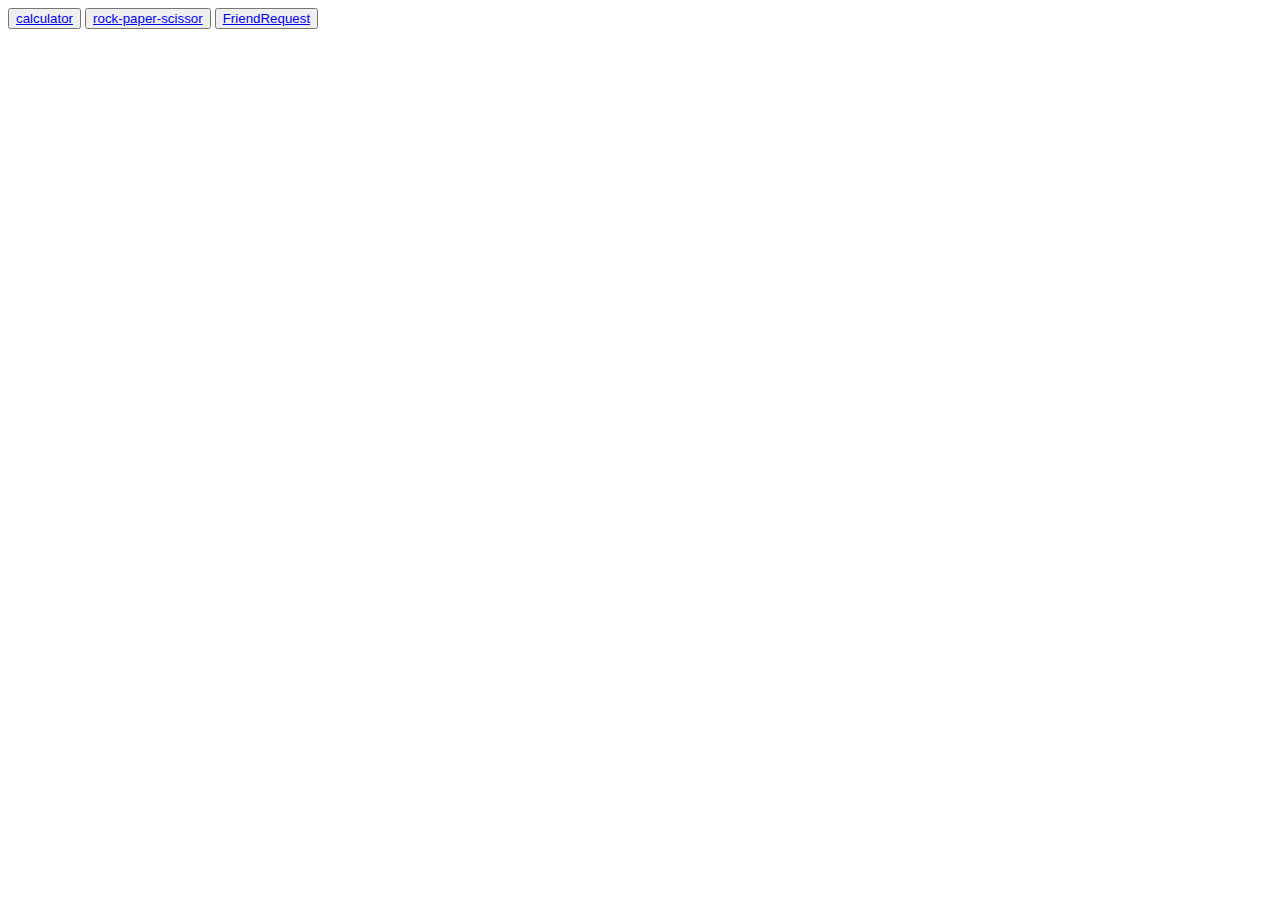
<file: index.html>
<!DOCTYPE html>
<html lang="en">
<head>
    <meta charset="UTF-8">
    <meta name="viewport" content="width=device-width, initial-scale=1.0">
    <title>All projects</title>
</head>
<body>
    <button><a href="calculator/index.html">calculator</a></button>
    <button><a href="rock-paper-scissor/index.html">rock-paper-scissor</a></button>
    <button><a href="friendRequest/index.html">FriendRequest</a></button>

</body>
</html>
</file>
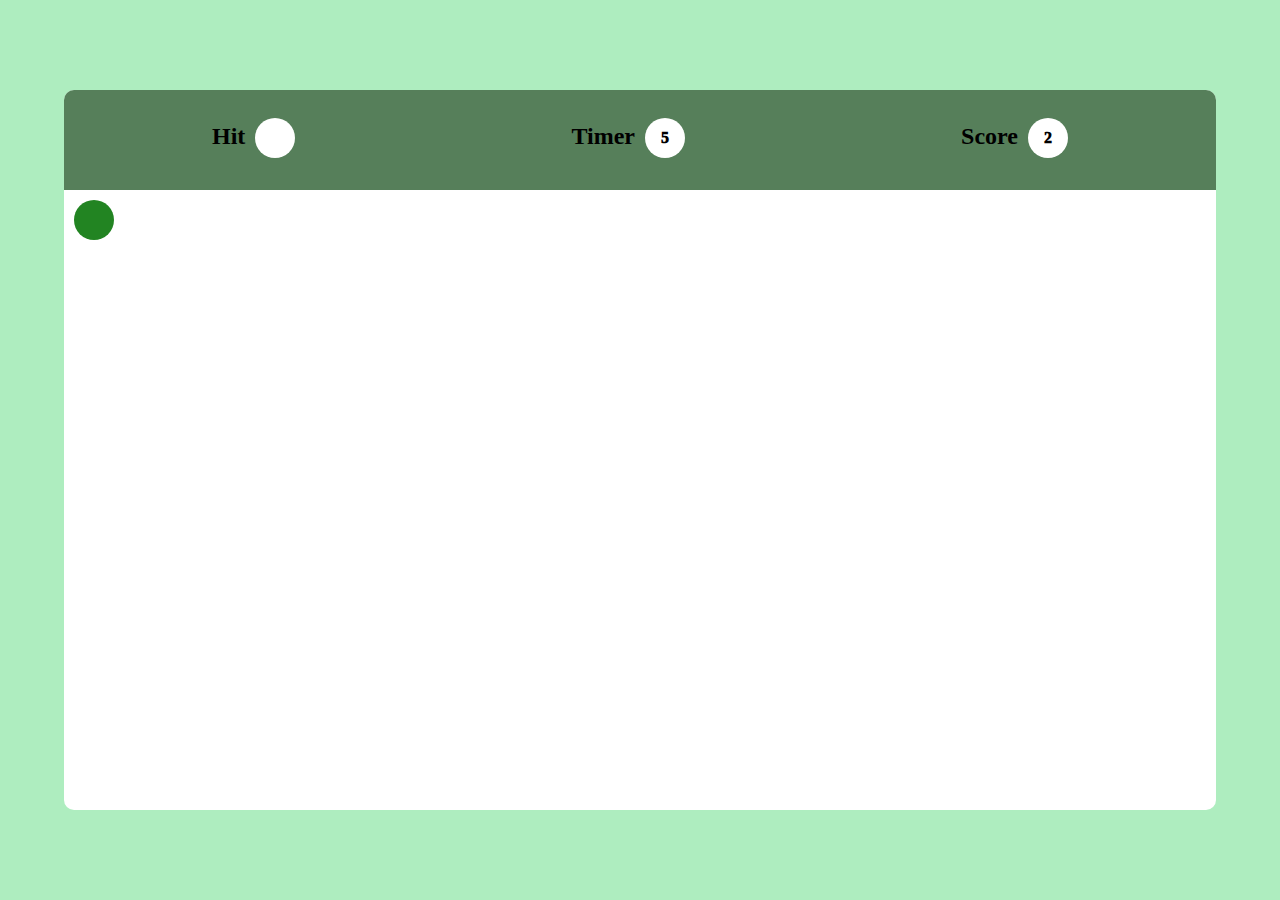
<file: bubbleGame/index.html>
<!DOCTYPE html>
<html lang="en">
<head>
    <meta charset="UTF-8">
    <meta name="viewport" content="width=device-width, initial-scale=1.0">
    <title>Document</title>
    <link rel="stylesheet" href="style.css">
</head>
<body>
    <div class="container">
        <div class="panel">
            <div class="top-panel">
                <div class="score">
                    <h2>Hit</h2>
                    <div class="scoreBox" id="hit"></div>
                </div>
                <div class="score">
                    <h2>Timer</h2>
                    <div class="scoreBox" id="timer">5</div>
                </div>
                <div class="score">
                    <h2>Score</h2>
                    <div class="scoreBox" id="totalScore">2</div>
                </div>

            </div>

            <div class="body-panel">
                <div class="bubble"></div>
            </div>
        </div>

    </div>


    <script src="script.js"></script>
</body>
</html>
</file>
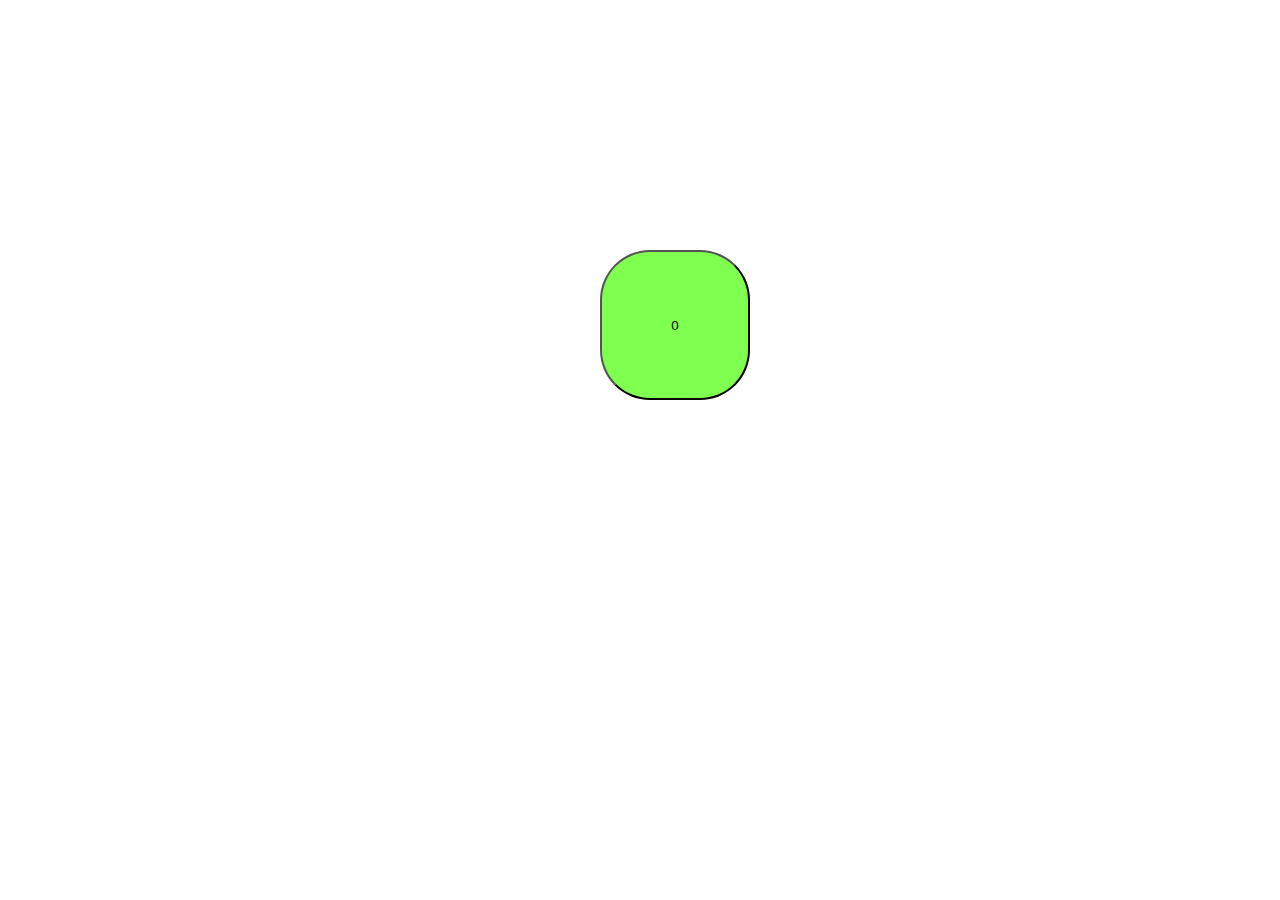
<file: button and local storage/index.html>
<!DOCTYPE html>
<html lang="en">
<head>
    <meta charset="UTF-8">
    <meta name="viewport" content="width=device-width, initial-scale=1.0">
    <title>Document</title>
    <link rel="stylesheet" href="style.css">
</head>
<body>
<button class="btn" onclick="button_clicked();">0</button>

</body>
<script src="./script.js"></script>
</html>
</file>
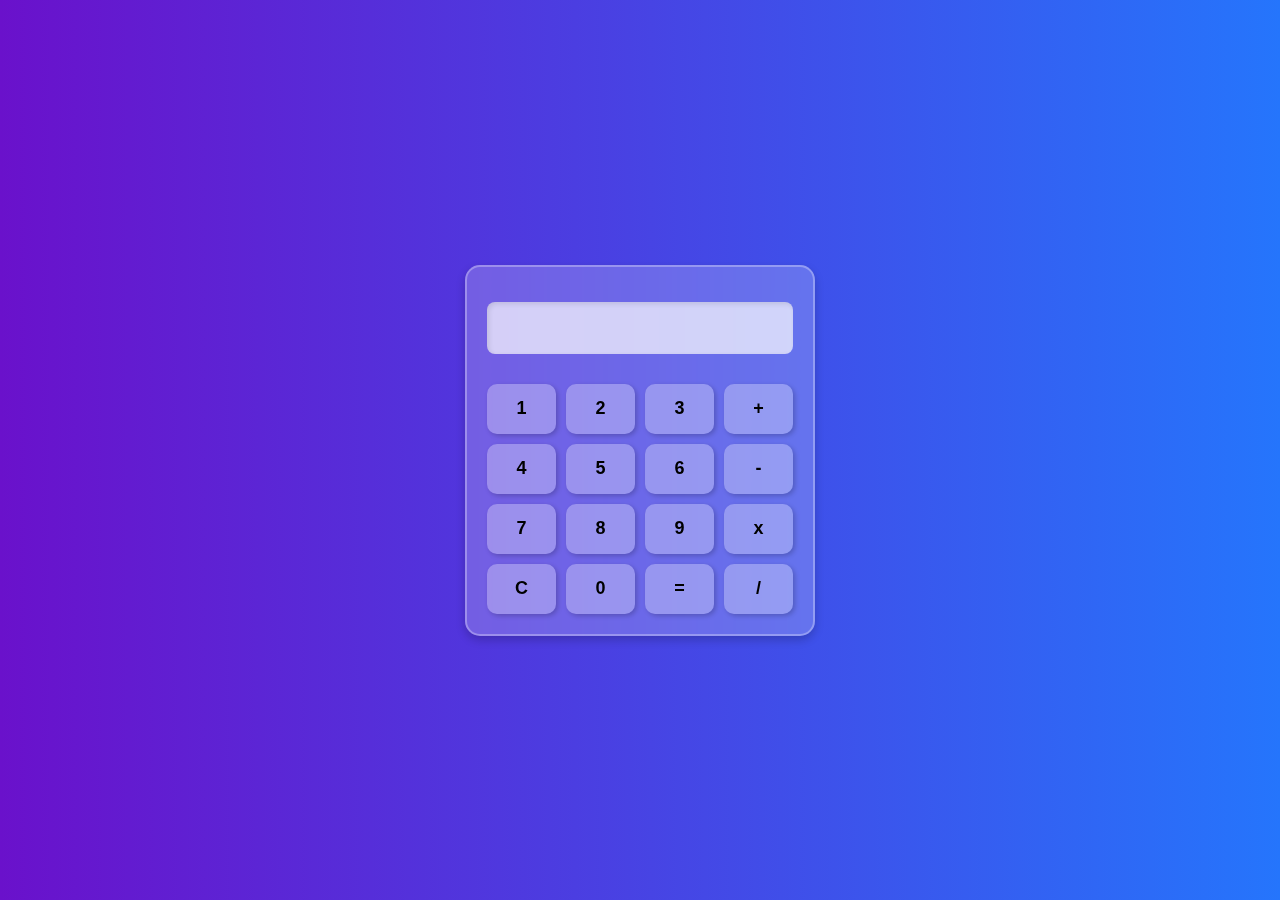
<file: calculator/index.html>
<!DOCTYPE html>
<html lang="en">
  <head>
    <meta charset="UTF-8" />
    <meta name="viewport" content="width=device-width, initial-scale=1.0" />
    <title>calculator</title>
    <link rel="stylesheet" href="style.css" />
  </head>

  <body>
    <div class="container">
      <div class="display">
        <input type="text" id="input" readonly />
      </div>

      <div class="btn-box">
        <button
          class="btn"
          onclick="currentDisplay = currentDisplay + 1 
          document.querySelector('#input').value = currentDisplay;
"
        >
          1
        </button>
        <button
          class="btn"
          onclick="currentDisplay = currentDisplay + 2
            document.querySelector('#input').value = currentDisplay;
            "
        >
          2
        </button>

        <button
          class="btn"
          onclick="currentDisplay = currentDisplay + 3
            document.querySelector('#input').value = currentDisplay;
            "
        >
          3
        </button>

        <button
          class="btn"
          onclick="currentDisplay = currentDisplay + '+'
            document.querySelector('#input').value = currentDisplay;
            "
        >
          +
        </button>

        <button
          class="btn"
          onclick="currentDisplay = currentDisplay + 4
            document.querySelector('#input').value = currentDisplay;
            "
        >
          4
        </button>

        <button
          class="btn"
          onclick="currentDisplay = currentDisplay + 5
            document.querySelector('#input').value = currentDisplay;
            "
        >
          5
        </button>

        <button
          class="btn"
          onclick="currentDisplay = currentDisplay + 6
            document.querySelector('#input').value = currentDisplay;
            "
        >
          6
        </button>

        <button
          class="btn"
          onclick="currentDisplay = currentDisplay + '-'
            document.querySelector('#input').value = currentDisplay;
            "
        >
          -
        </button>

        <button
          class="btn"
          onclick="currentDisplay = currentDisplay + 7
            document.querySelector('#input').value = currentDisplay;
            "
        >
          7
        </button>

        <button
          class="btn"
          onclick="currentDisplay = currentDisplay + 8
            document.querySelector('#input').value = currentDisplay;
            "
        >
          8
        </button>

        <button
          class="btn"
          onclick="currentDisplay = currentDisplay + 9
            document.querySelector('#input').value = currentDisplay;
            "
        >
          9
        </button>

        <button
          class="btn"
          onclick="currentDisplay = currentDisplay + '*'
            document.querySelector('#input').value = currentDisplay;
            "
        >
          x
        </button>

        <button
          class="btn"
          onclick="currentDisplay = '0';
            document.querySelector('#input').value = currentDisplay;
            "
        >
          C
        </button>

        <button
          class="btn"
          onclick="currentDisplay = currentDisplay + 0
            document.querySelector('#input').value = currentDisplay;
            "
        >
          0
        </button>

        <button
          class="btn"
          onclick="currentDisplay = eval(currentDisplay)
            document.querySelector('#input').value = currentDisplay;
            "
        >
          =
        </button>

        <button
          class="btn"
          onclick="currentDisplay = currentDisplay + '/'
            document.querySelector('#input').value = currentDisplay;
            "
        >
          /
        </button>
      </div>
    </div>

    <script src="script.js"></script>
  </body>
</html>
</file>
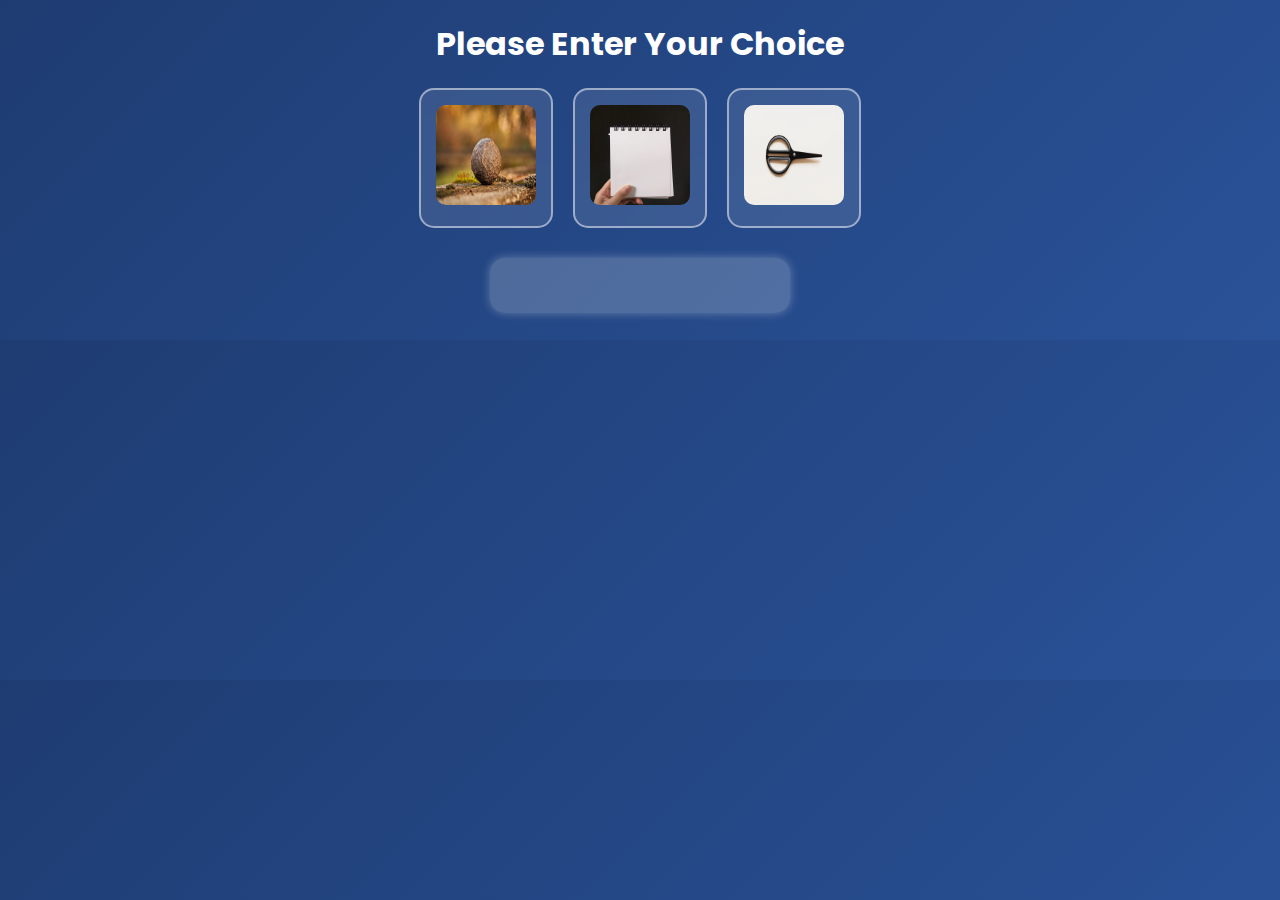
<file: rock-paper-scissor/index.html>
<!DOCTYPE html>
<html lang="en">

<head>
  <meta charset="UTF-8" />
  <meta name="viewport" content="width=device-width, initial-scale=1.0" />
  <title>Rock-Paper-Scissor</title>
  <link rel="stylesheet" href="style.css">
</head>

<body>

  <h1>Please Enter Your Choice</h1>
  <div class="container">
    <button onclick="
      let userMove = 'Rock';
     let computerChoice = ComputerMove();
    //  alert(showResult('Rock' , computerChoice , result('Rock' , computerChoice)));
    // showResult('Rock' , computerChoice , result('Rock', computerChoice));
    
    displayScore('Rock' , computerChoice , result('Rock', computerChoice));
    scoreCount(score.win, score.loss, score.tie);

    ">
      <img src="./assets/rock.jpeg" alt="Rock">
    </button>

    <button onclick="
    computerChoice = ComputerMove();
    displayScore('Paper' , computerChoice , result('Paper', computerChoice));
    scoreCount(score.win, score.loss, score.tie);

   ">
      <img src="./assets/pexels-photo-268349.webp" alt="Paper">
    </button>
    <button onclick="
    computerChoice = ComputerMove();
    displayScore('Scissor' , computerChoice , result('Scissor', computerChoice));
    scoreCount(score.win, score.loss, score.tie);
    ">
      <img src="./assets/pexels-photo-4226901.webp" alt="Scissor">
    </button>


  </div>
  <div class="final-result">
    <h3 class="user-move"></h3>
    <h3 class="computer-move"></h3>
    <h3 class="result"></h3>

    <h2 class="scoreCount"></h2>
    
  </div>
</body>
<script src="./script.js"></script>

</html>
</file>
<file: bubbleGame/style.css>
*{
    margin: 0;
    padding: 0;
    box-sizing: border-box;
}

html , body{
    height: 100%;
    width: 100%;
}

.container{
    display: flex;
    justify-content: center;
    align-items: center;
    height: 100%;
    width: 100%;
    background-color: #aeedbf;
}

.panel{
    border-radius: 10px;
    height: 80%;
    width: 90%;
    background-color: #fff;
    overflow: hidden;
}

.top-panel{
    /* overflow: hidden; */
    padding: 10px;

    display: flex;
    align-items: center;
    justify-content: space-around;
    background-color: #567f5a;
    width: 100%;
    height: 100px;
}

.score{
    display: flex;
    justify-content: center;
    gap: 10px;
    padding: 10px;
    /* background-color: red; */
}

.scoreBox{
    color: black;
    font-weight: 1000;
    height: 40px;
    width: 40px;
    border-radius: 50%;
    margin-top: -5px;
    /* padding: 8px; */
    background-color: #fff;
    display: flex;
    justify-content: center;
    align-items: center;
}

.body-panel{
    display: flex;
    flex-wrap: wrap;
    width: 100%;
    height: calc(100% - 100px);
    padding: 10px;
    
    gap: 10px;
}

.bubble{
    color: #fff;
    font-weight: 1000;
    height: 40px;
    width: 40px;
    border-radius: 50%;
    background-color: rgb(34, 132, 34);
    display: flex;
    justify-content: center;
    align-items: center;
    
}

.bubble:hover{
    background-color: #124813;
    cursor: pointer;
}
</file>
<file: button and local storage/style.css>
* {
    margin: 0;
    padding: 0;
    box-sizing: border-box;
}

.btn{
    text-align: center;
    align-items: center;
    height: 150px;
    width: 150px;
    border-radius: 50px;
    margin: 250px 600px;
    background-color: #7fff50;
}

.js-even {
    background-color: #ff4848;
}

.js-odd {
    background-color: #7fff50;
}
</file>
<file: calculator/style.css>
/* *{
    box-sizing: border-box;
    margin: 0;
    padding: 0;
}

body {
    display: flex;
    justify-content: center;
    align-items: center;
    height: 100vh;
}

.container{
    border: 2px solid black;
    width: 20%;
    height: 400px;
    margin: 10% 40%
    align-items: center;
    text-align: center;
}

#input{
    font-size: 30px;
    width: 85%;
    margin: 20px;
    border: 2px solid rgb(89, 86, 86);
}

.btn-box{
    border: 1px solid black;
    display: flex;
    justify-content: center;
    flex-wrap: wrap;
    margin: 30px;
}

.btn{
    text-align: center;
    align-items: center;
    justify-content: center;
    border: 1px solid black;
    margin: 5px;
    width: 40px;
    height: 40px;
} */


* {
    box-sizing: border-box;
    margin: 0;
    padding: 0;
    font-family: Arial, sans-serif;
}

body {
    display: flex;
    justify-content: center;
    align-items: center;
    height: 100vh;
    background: linear-gradient(to right, #6a11cb, #2575fc);
    padding: 20px;
}

.container {
    background: rgba(255, 255, 255, 0.2);
    backdrop-filter: blur(10px);
    border-radius: 15px;
    border: 2px solid rgba(255, 255, 255, 0.3);
    width: 90%;
    max-width: 350px;
    padding: 20px;
    text-align: center;
    box-shadow: 0px 4px 10px rgba(0, 0, 0, 0.2);
}

#input {
    font-size: 24px;
    width: 100%;
    margin: 15px 0;
    padding: 12px;
    border: none;
    border-radius: 8px;
    text-align: right;
    background: rgba(255, 255, 255, 0.7);
    box-shadow: inset 2px 2px 5px rgba(0, 0, 0, 0.1);
}

.btn-box {
    display: grid;
    grid-template-columns: repeat(4, 1fr); /* 4 buttons per row */
    gap: 10px;
    margin-top: 15px;
}

.btn {
    display: flex;
    align-items: center;
    justify-content: center;
    border: none;
    width: 100%;
    height: 50px;
    font-size: 18px;
    font-weight: bold;
    cursor: pointer;
    border-radius: 10px;
    background: rgba(255, 255, 255, 0.3);
    box-shadow: 2px 2px 5px rgba(0, 0, 0, 0.2);
    transition: 0.2s;
}

.btn:hover {
    background: rgba(255, 255, 255, 0.6);
    transform: scale(1.05);
}

.btn:active {
    background: rgba(255, 255, 255, 0.8);
    transform: scale(0.95);
}

/* Mobile Responsive */
@media screen and (max-width: 480px) {
    .container {
        width: 95%;
        max-width: 320px;
        padding: 15px;
    }

    #input {
        font-size: 20px;
        padding: 10px;
    }

    .btn-box {
        grid-template-columns: repeat(4, 1fr); /* Maintain 4 buttons per row */
        gap: 8px;
    }

    .btn {
        height: 45px;
        font-size: 16px;
    }
}

@media screen and (max-width: 360px) {
    .container {
        max-width: 300px;
    }

    .btn {
        height: 40px;
        font-size: 14px;
    }
}
</file>
<file: rock-paper-scissor/style.css>
/* *{
    margin: 0;
    padding: 0;
    box-sizing: border-box;
} */

/* .container{
    border: 2px solid black;
    height: 100%;
    width: 9%;
    justify-content: center;
    margin: 5% 43%;
} */

/* button{
   
    margin: 8%;
    display: flex;
    justify-content: space-evenly;
}

img{
    
    border: 2px solid black;
    height: 100px;
    width: 100px;
}

h1{
    text-align: center;
    justify-content: center;
    margin-top: 5%;
} */


/* Google Font */
@import url('https://fonts.googleapis.com/css2?family=Poppins:wght@300;400;600&display=swap');

* {
  margin: 0;
  padding: 0;
  box-sizing: border-box;
  font-family: 'Poppins', sans-serif;
}

body {
  background: linear-gradient(135deg, #1e3c72, #2a5298);
  color: white;
  text-align: center;
  padding: 20px;
}

h1 {
  font-size: 2rem;
  margin-bottom: 20px;
}

/* Container for buttons */
.container {
  display: flex;
  justify-content: center;
  gap: 20px;
  flex-wrap: wrap;
  margin-top: 20px;
}

/* Buttons */
button {
  background: rgba(255, 255, 255, 0.1);
  border: 2px solid rgba(255, 255, 255, 0.5);
  border-radius: 15px;
  padding: 15px;
  cursor: pointer;
  transition: all 0.3s ease-in-out;
  backdrop-filter: blur(10px);
}

button:hover {
  transform: scale(1.1);
  border-color: white;
}

/* Button Images */
button img {
  width: 100px;
  height: 100px;
  border-radius: 10px;
  transition: transform 0.3s ease-in-out;
}

button:hover img {
  transform: rotate(10deg);
}

/* Result Section Styling */
.final-result {
  margin-top: 30px;
  padding: 20px;
  background: rgba(255, 255, 255, 0.2);
  border-radius: 15px;
  box-shadow: 0px 0px 10px rgba(255, 255, 255, 0.3);
  display: inline-block;
  min-width: 300px;
  text-align: left;
  animation: fadeIn 0.5s ease-in-out;
}

/* User Move */
.user-move {
  color: #ffcc00;
  font-size: 1.3rem;
  font-weight: bold;
  border-left: 5px solid #ffcc00;
  padding-left: 10px;
  margin-bottom: 5px;
}

/* Computer Move */
.computer-move {
  color: #ff5733;
  font-size: 1.3rem;
  font-weight: bold;
  border-left: 5px solid #ff5733;
  padding-left: 10px;
  margin-bottom: 5px;
}

/* Result Message */
.result {
  color: #00ff99;
  font-size: 1.5rem;
  font-weight: bold;
  text-align: center;
  text-transform: uppercase;
  margin-top: 15px;
}

/* Score Count */
.scoreCount {
  color: white;
  font-size: 1.2rem;
  font-weight: bold;
  margin-top: 10px;
}

/* Fade In Animation */
@keyframes fadeIn {
  from {
    opacity: 0;
    transform: translateY(-10px);
  }
  to {
    opacity: 1;
    transform: translateY(0);
  }
}

/* Responsive Design */
@media (max-width: 768px) {
  .container {
    flex-direction: column;
  }

  button {
    width: 80%;
    max-width: 200px;
    margin: 10px auto;
  }

  button img {
    width: 80px;
    height: 80px;
  }

  .final-result {
    width: 90%;
  }
}
</file>
